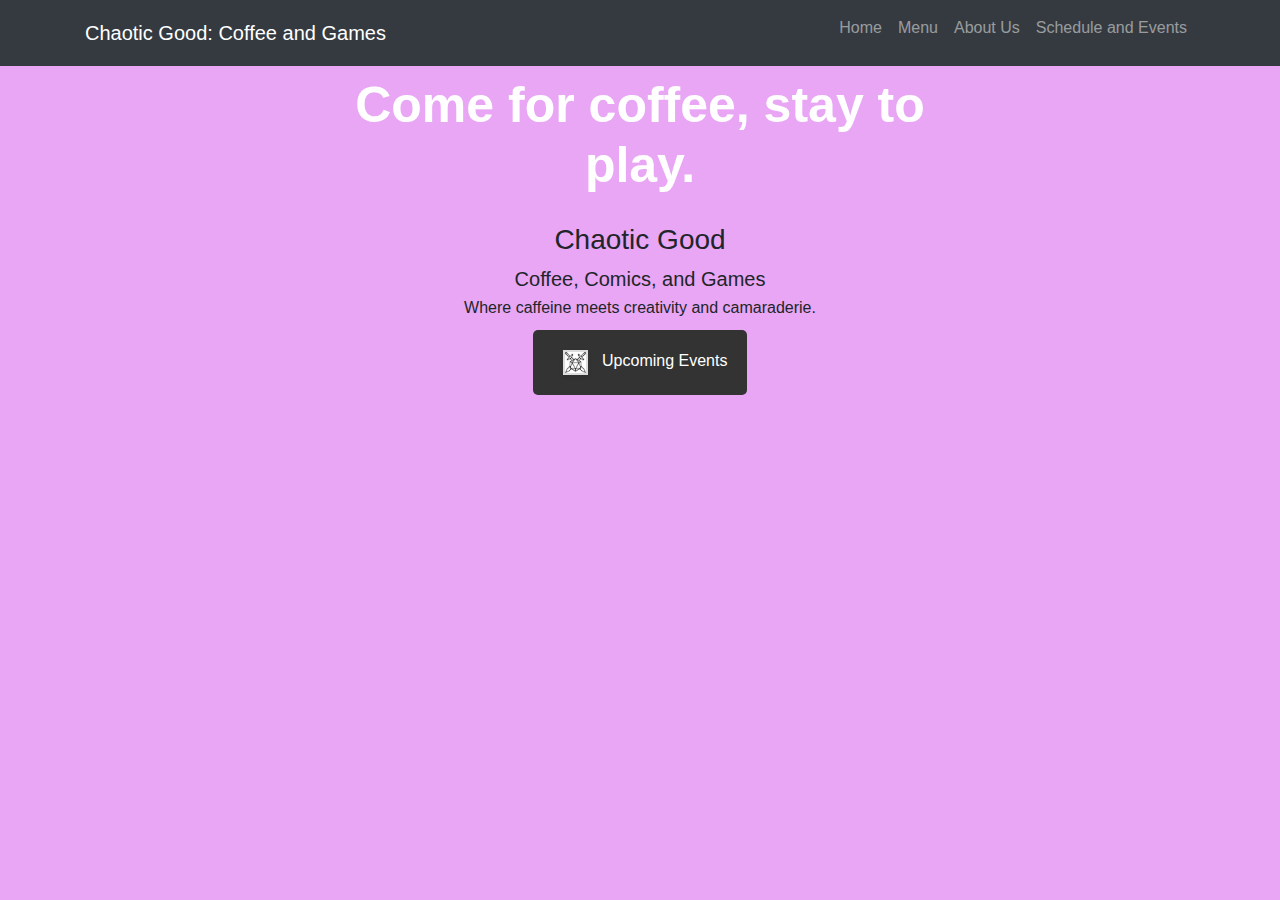
<file: index.html>
<!DOCTYPE html>
<head>
     <meta charset="UTF-8">
  <meta name="viewport" content="width=device-width, initial-scale=1.0">
  <title>Menu - Chaotic Good Coffee and Games</title>
  <!-- Bootstrap CSS -->
  <link href="https://stackpath.bootstrapcdn.com/bootstrap/4.5.2/css/bootstrap.min.css" rel="stylesheet">
  <!-- Custom CSS -->
  <link rel="stylesheet" href="index.css">
</head>
<body>
  <!-- Navbar -->
  <nav class="navbar navbar-expand-lg navbar-dark bg-dark">
    <div class="container">
      <a class="navbar-brand" href="index.html">Chaotic Good: Coffee and Games</a>
      <button class="navbar-toggler" type="button" data-toggle="collapse" data-target="#navbarNav" aria-controls="navbarNav" aria-expanded="false" aria-label="Toggle navigation">
        <span class="navbar-toggler-icon"></span>
      </button>
      <div class="collapse navbar-collapse" id="navbarNav">
        <ul class="navbar-nav ml-auto">
          <li class="nav-item">
            <a class="nav-link" href="index.html">Home</a>
          </li>
          <li class="nav-item">
            <a class="nav-link" href="menu.html">Menu</a>
          </li>
          <li class="nav-item">
            <a class="nav-link" href="AboutUs.html">About Us</a>
          </li>
          <li class="nav-item" >
            <a class="nav-link" href="schedule_and_events.html">Schedule and Events</a>
          </li>
        </ul>
      </div>
    </div>
  </nav>
  <div id="video-container">
    <video id="video" autoplay loop muted>
        <source src="Resources/video.MOV" type="video/quicktime">
        <!-- Add additional video formats (e.g., WebM, Ogg) if needed -->
    </video>
    
    <div id="text-overlay">
        <h1 class="overlay">Come for coffee, stay to play.</h1>
    </div>
  </div>
  
  <center>
    <h1 class="title_heading">Chaotic Good</h1>
    <h3 class="Title_Heading_2">Coffee, Comics, and Games</h3>
    <p>Where caffeine meets creativity and camaraderie.</p>
  </center>
  
  <a href="https://www.facebook.com/chaoticgoodcoffee/events" target="_blank" class="d20-button">
    <span><img src="Resources/d20.png" height="25" width="25"> Upcoming Events</span>
  </a>

  </br>
  </br>
   
</body>
</file>
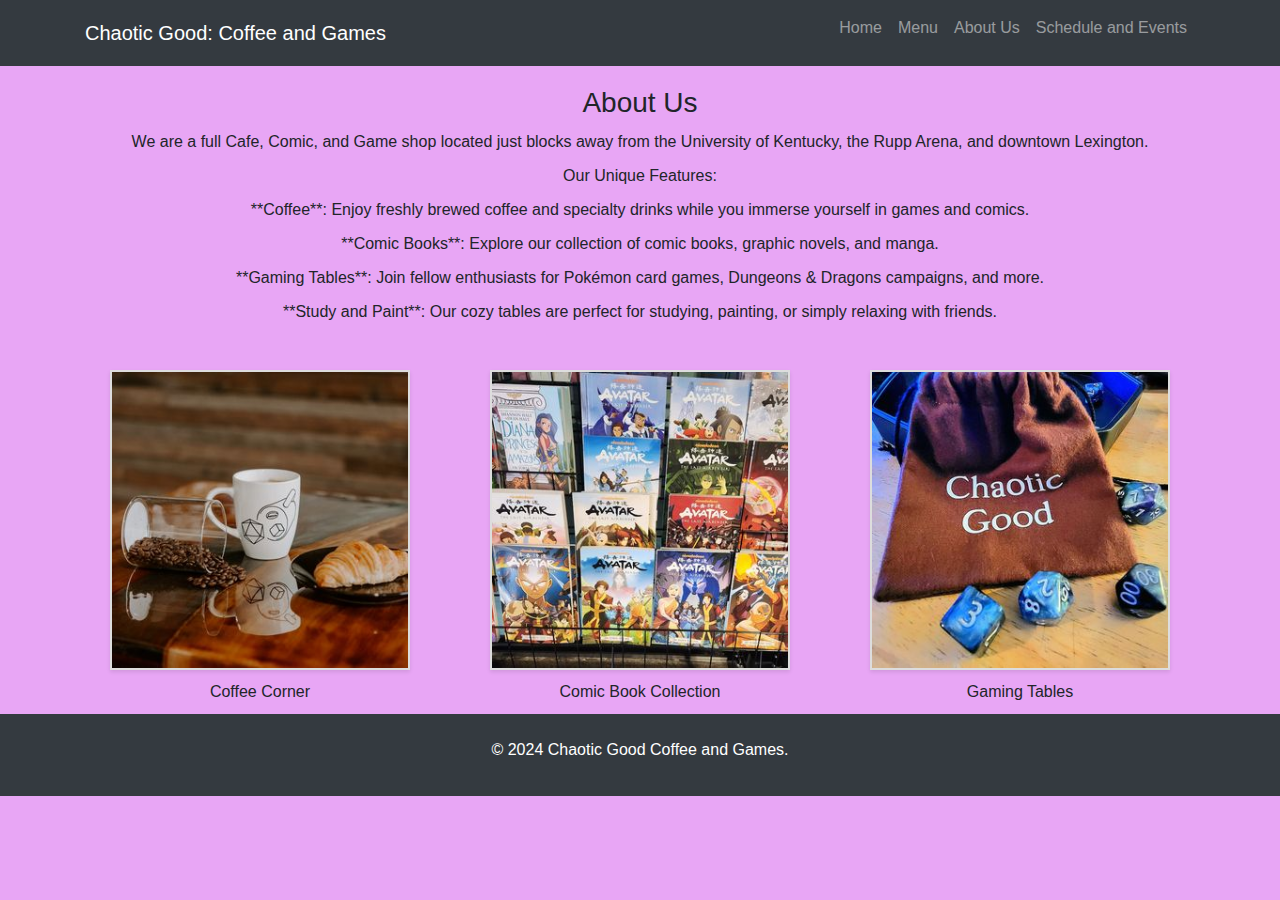
<file: AboutUs.html>
<!DOCTYPE html>
<head>
     <meta charset="UTF-8">
  <meta name="viewport" content="width=device-width, initial-scale=1.0">
  <title>Menu - Chaotic Good Coffee and Games</title>
  <!-- Bootstrap CSS -->
  <link href="https://stackpath.bootstrapcdn.com/bootstrap/4.5.2/css/bootstrap.min.css" rel="stylesheet">
  <!-- Custom CSS -->
  <link rel="stylesheet" href="index.css">
</head>
<body>
  <!-- Navbar -->
  <nav class="navbar navbar-expand-lg navbar-dark bg-dark">
    <div class="container">
      <a class="navbar-brand" href="index.html">Chaotic Good: Coffee and Games</a>
      <button class="navbar-toggler" type="button" data-toggle="collapse" data-target="#navbarNav" aria-controls="navbarNav" aria-expanded="false" aria-label="Toggle navigation">
        <span class="navbar-toggler-icon"></span>
      </button>
      <div class="collapse navbar-collapse" id="navbarNav">
        <ul class="navbar-nav ml-auto">
          <li class="nav-item">
            <a class="nav-link" href="index.html">Home</a>
          </li>
          <li class="nav-item">
            <a class="nav-link" href="menu.html">Menu</a>
          </li>
          <li class="nav-item">
            <a class="nav-link" href="AboutUs.html">About Us</a>
          </li>
          <li class="nav-item" >
            <a class="nav-link" href="schedule_and_events.html">Schedule and Events</a>
          </li>
        </ul>
      </div>
    </div>
  </nav>
  <div class="container2">
    <center>
            <h1 class="title_heading">About Us</h1>
            <p>We are a full Cafe, Comic, and Game shop located just blocks away from the University of Kentucky, the Rupp Arena, and downtown Lexington.</p>
            <p>Our Unique Features:</p>
            <ul>
                <li>**Coffee**: Enjoy freshly brewed coffee and specialty drinks while you immerse yourself in games and comics.</li>
                <li>**Comic Books**: Explore our collection of comic books, graphic novels, and manga.</li>
                <li>**Gaming Tables**: Join fellow enthusiasts for Pokémon card games, Dungeons & Dragons campaigns, and more.</li>
                <li>**Study and Paint**: Our cozy tables are perfect for studying, painting, or simply relaxing with friends.</li>
            </ul>
    </center>
  </div>

    <!-- Images Section -->
    <div class="container">
        <div class="row">
            <!-- Image 1: Coffee -->
            <div class="col-md-4">
                <img src="Resources/yum.jpg" alt="Coffee" class="img-fluid" height="250" width="300">
                <p class="centerText">Coffee Corner</p>
            </div>
            <!-- Image 2: Comic Books -->
            <div class="col-md-4">
                <img src="Resources/comics.jpg" alt="Comic Books" class="img-fluid" height="250" width="300">
                <p class="centerText">Comic Book Collection</p>
            </div>
            <!-- Image 3: Gaming Tables -->
            <div class="col-md-4">
                <img src="Resources/diceBag.jpg" alt="Gaming Tables" class="img-fluid" height="250" width="300">
                <p class="centerText">Gaming Tables</p>
            </div>
        </div>
    </div>
    <footer class="bg-dark text-white py-4">
      <div class="container text-center">
        <p>&copy; 2024 Chaotic Good Coffee and Games.</p>
      </div>
    </footer>
</body>
</file>
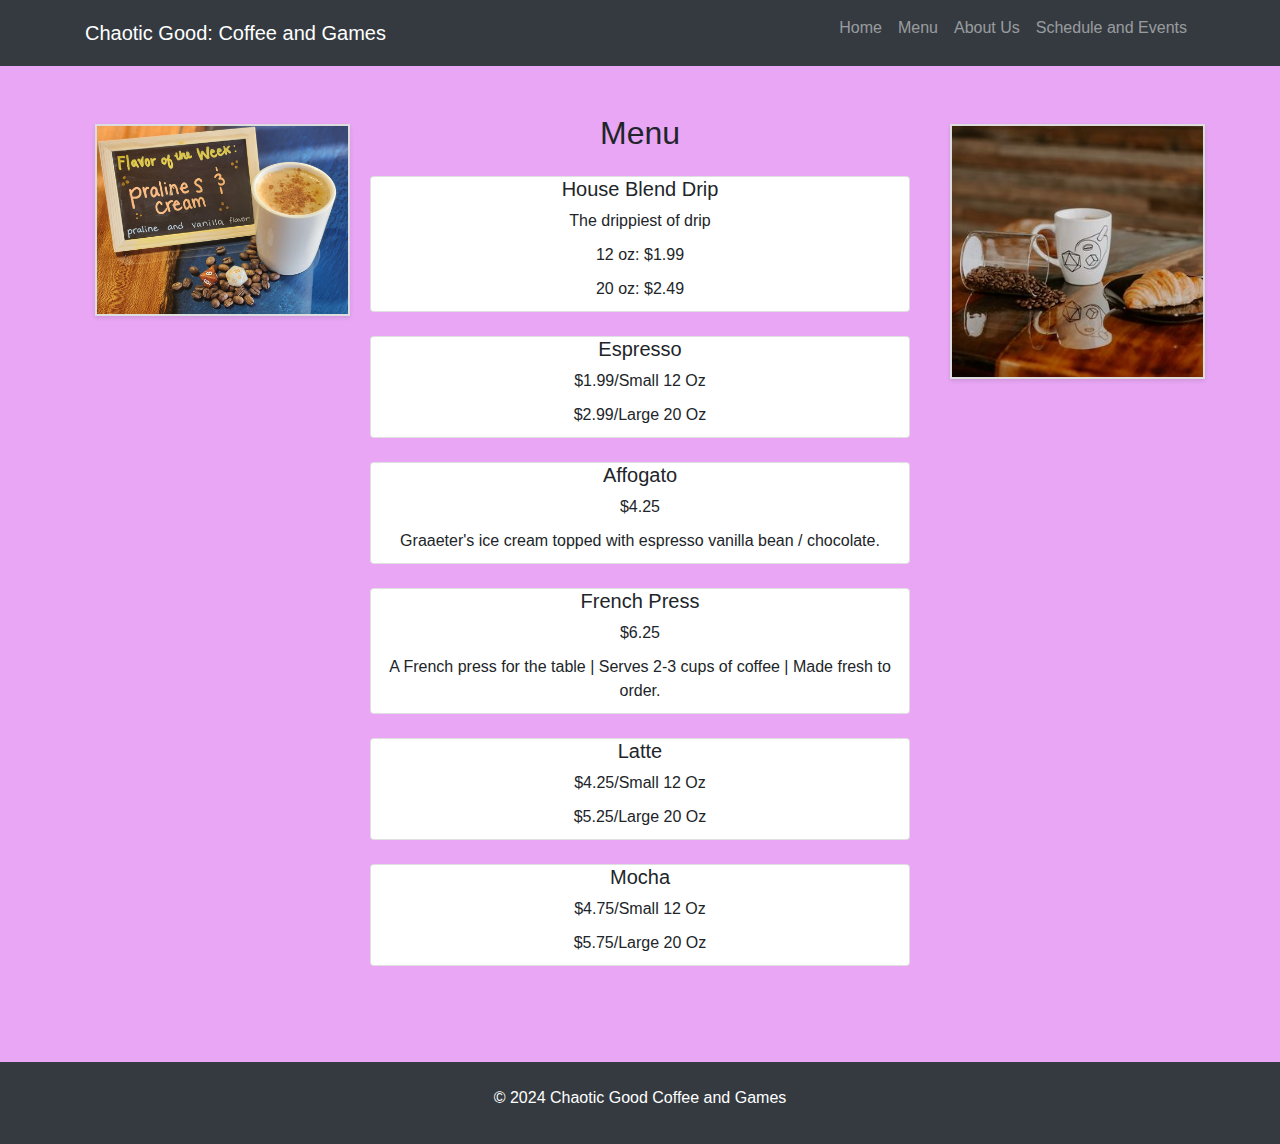
<file: menu.html>
<!DOCTYPE html>
<html lang="en">
<head>
  <meta charset="UTF-8">
  <meta name="viewport" content="width=device-width, initial-scale=1.0">
  <title>Menu - Chaotic Good Coffee and Games</title>
  <!-- Bootstrap CSS -->
  <link href="https://stackpath.bootstrapcdn.com/bootstrap/4.5.2/css/bootstrap.min.css" rel="stylesheet">
  <!-- Custom CSS -->
  <link rel="stylesheet" href="index.css">
</head>
<body>
  <!-- Navbar -->
  <nav class="navbar navbar-expand-lg navbar-dark bg-dark">
    <div class="container">
      <a class="navbar-brand" href="index.html">Chaotic Good: Coffee and Games</a>
      <button class="navbar-toggler" type="button" data-toggle="collapse" data-target="#navbarNav" aria-controls="navbarNav" aria-expanded="false" aria-label="Toggle navigation">
        <span class="navbar-toggler-icon"></span>
      </button>
      <div class="collapse navbar-collapse" id="navbarNav">
        <ul class="navbar-nav ml-auto">
          <li class="nav-item">
            <a class="nav-link" href="index.html">Home</a>
          </li>
          <li class="nav-item">
            <a class="nav-link" href="menu.html">Menu</a>
          </li>
          <li class="nav-item">
            <a class="nav-link" href="AboutUs.html">About Us</a>
          </li>
          <li class="nav-item" >
            <a class="nav-link" href="schedule_and_events.html">Schedule and Events</a>
          </li>
        </ul>
      </div>
    </div>
  </nav>

  <!-- Menu Section -->
  <section id="menu" class="py-5">
    <div class="container">
        <div class="row justify-content-center">
          <div class="col-md-3 mb-4">
            <img src="Resources/Coffee.jpg" class="img-fluid" alt="Left Image">
          </div>
          <div class="col-md-6 mb-4">
            <h2 class="text-center mb-4">Menu</h2>
            <!-- House Blend Drip -->
            <div class="card mb-4">
              <h5 class="text-center">House Blend Drip</h5>
              <p class="text-center">The drippiest of drip</p>
              <p class="text-center">12 oz: $1.99</p>
              <p class="text-center">20 oz: $2.49</p>
            </div>
            <!-- Espresso -->
            <div class="card mb-4">
              <h5 class="text-center">Espresso</h5>
              <p class="text-center">$1.99/Small 12 Oz</p>
              <p class="text-center">$2.99/Large 20 Oz</p>
            </div>
            <!-- Affogato -->
            <div class="card mb-4">
              <h5 class="text-center">Affogato</h5>
              <p class="text-center">$4.25</p>
              <p class="text-center">Graaeter's ice cream topped with espresso vanilla bean / chocolate.</p>
            </div>
            <!-- French Press -->
            <div class="card mb-4">
              <h5 class="text-center">French Press</h5>
              <p class="text-center">$6.25</p>
              <p class="text-center">A French press for the table | Serves 2-3 cups of coffee | Made fresh to order.</p>
            </div>
            <!-- Latte -->
            <div class="card mb-4">
              <h5 class="text-center">Latte</h5>
              <p class="text-center">$4.25/Small 12 Oz</p>
              <p class="text-center">$5.25/Large 20 Oz</p>
            </div>
            <!-- Mocha -->
            <div class="card mb-4">
              <h5 class="text-center">Mocha</h5>
              <p class="text-center">$4.75/Small 12 Oz</p>
              <p class="text-center">$5.75/Large 20 Oz</p>
            </div>
          </div>
          <div class="col-md-3 mb-4">
            <img src="Resources/yum.jpg" class="img-fluid" alt="Right Image">
          </div>
        </div>
    </div>
  </section>




  <!-- Footer -->
  <footer class="bg-dark text-white py-4">
    <div class="container text-center">
      <p>&copy; 2024 Chaotic Good Coffee and Games</p>
    </div>
  </footer>

  <!-- Bootstrap JS and jQuery -->
  <script src="https://code.jquery.com/jquery-3.5.1.slim.min.js"></script>
  <script src="https://cdn.jsdelivr.net/npm/@popperjs/core@2.5.4/dist/umd/popper.min.js"></script>
  <script src="https://stackpath.bootstrapcdn.com/bootstrap/4.5.2/js/bootstrap.min.js"></script>
</body>
</html>
</file>
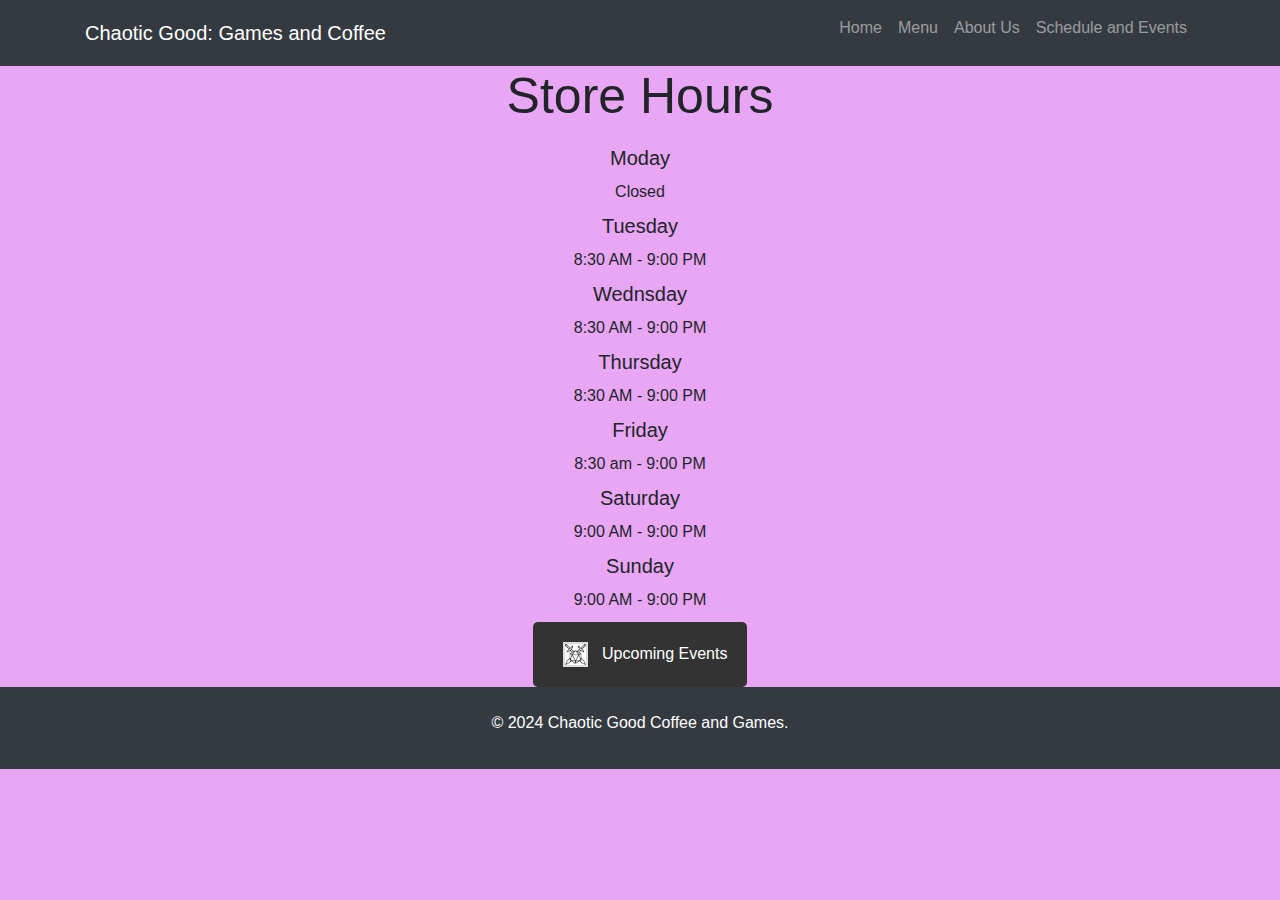
<file: schedule_and_events.html>
<!DOCTYPE html>
<head>
     <meta charset="UTF-8">
  <meta name="viewport" content="width=device-width, initial-scale=1.0">
  <title>Menu - Chaotic Good Coffee and Games</title>
  <!-- Bootstrap CSS -->
  <link href="https://stackpath.bootstrapcdn.com/bootstrap/4.5.2/css/bootstrap.min.css" rel="stylesheet">
  <!-- Custom CSS -->
  <link rel="stylesheet" href="index.css">
  
</head>
<body>
  

  <!-- Navbar -->
  <nav class="navbar navbar-expand-lg navbar-dark bg-dark">
    <div class="container">
      <a class="navbar-brand" href="index.html">Chaotic Good: Games and Coffee</a>
      <button class="navbar-toggler" type="button" data-toggle="collapse" data-target="#navbarNav" aria-controls="navbarNav" aria-expanded="false" aria-label="Toggle navigation">
        <span class="navbar-toggler-icon"></span>
      </button>
      <div class="collapse navbar-collapse" id="navbarNav">
        <ul class="navbar-nav ml-auto">
          <li class="nav-item">
            <a class="nav-link" href="index.html">Home</a>
          </li>
          <li class="nav-item">
            <a class="nav-link" href="menu.html">Menu</a>
          </li>
          <li class="nav-item">
            <a class="nav-link" href="AboutUs.html">About Us</a>
          </li>
          <li class="nav-link" href="schedule_and_events.html">Schedule and Events</li>
        </ul>
      </div>
    </div>
  </nav> 
  <center>
    <h1>Store Hours</h1>
    <h3>Moday</h3>
    <p>Closed</p>
    <h3>Tuesday</h3>
    <p>8:30 AM - 9:00 PM</p>
    <h3>Wednsday</h3>
    <p>8:30 AM - 9:00 PM</p>
    <h3>Thursday</h3>
    <p>8:30 AM - 9:00 PM</p>
    <h3>Friday</h3>
    <p>8:30 am - 9:00 PM</p>
    <h3>Saturday</h3>
    <p>9:00 AM - 9:00 PM</p>
    <h3>Sunday</h3>
    <p>9:00 AM - 9:00 PM</p>
    <a href="https://www.facebook.com/chaoticgoodcoffee/events" target="_blank" class="d20-button">
      <span><img src="Resources/d20.png" height="25" width="25"> Upcoming Events</span>
    </a>
  </center>
  <div id="events-list"></div>
   <script src="index.js"></script>
   <footer class="bg-dark text-white py-4">
      <div class="container text-center">
        <p>&copy; 2024 Chaotic Good Coffee and Games.</p>
      </div>
    </footer>
</body>
</html>
</file>
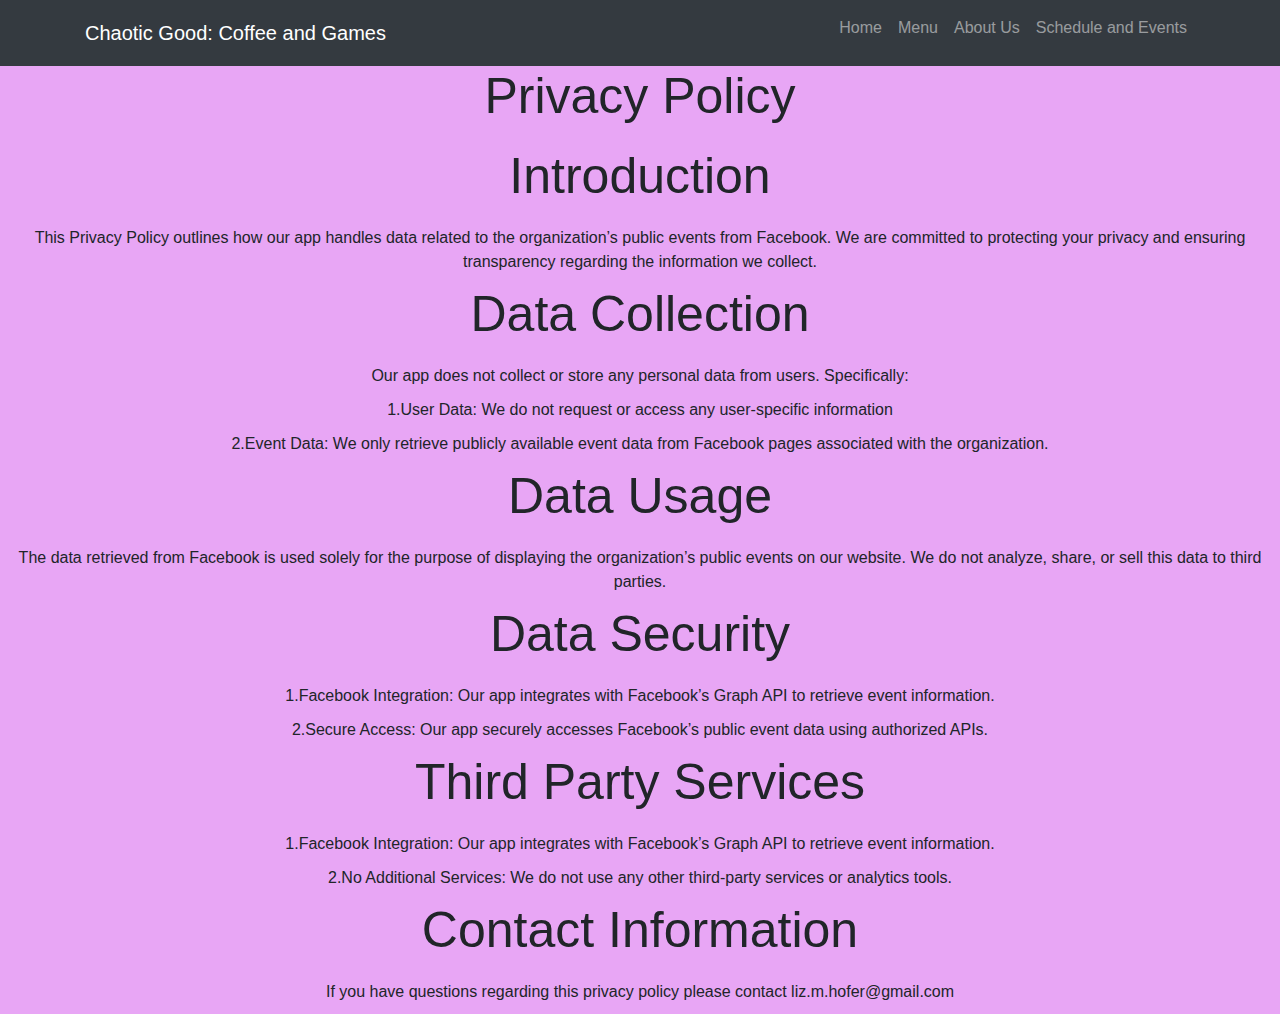
<file: termsOfService.html>
<!DOCTYPE html>
<head>
     <meta charset="UTF-8">
  <meta name="viewport" content="width=device-width, initial-scale=1.0">
  <title>Menu - Chaotic Good Coffee and Games</title>
  <!-- Bootstrap CSS -->
  <link href="https://stackpath.bootstrapcdn.com/bootstrap/4.5.2/css/bootstrap.min.css" rel="stylesheet">
  <!-- Custom CSS -->
  <link rel="stylesheet" href="index.css">
</head>
<body>
  <!-- Navbar -->
  <nav class="navbar navbar-expand-lg navbar-dark bg-dark">
    <div class="container">
      <a class="navbar-brand" href="index.html">Chaotic Good: Coffee and Games</a>
      <button class="navbar-toggler" type="button" data-toggle="collapse" data-target="#navbarNav" aria-controls="navbarNav" aria-expanded="false" aria-label="Toggle navigation">
        <span class="navbar-toggler-icon"></span>
      </button>
      <div class="collapse navbar-collapse" id="navbarNav">
        <ul class="navbar-nav ml-auto">
          <li class="nav-item">
            <a class="nav-link" href="index.html">Home</a>
          </li>
          <li class="nav-item">
            <a class="nav-link" href="menu.html">Menu</a>
          </li>
          <li class="nav-item">
            <a class="nav-link" href="AboutUs.html">About Us</a>
          </li>
          <li class="nav-item" >
            <a class="nav-link" href="schedule_and_events.html">Schedule and Events</a>
          </li>
        </ul>
      </div>
    </div>
  </nav>
  <h1>Privacy Policy</h1>
  <h1>Introduction</h1>
  <p>This Privacy Policy outlines how our app handles data related to the organization’s public events from Facebook. We are committed to protecting your privacy and ensuring transparency regarding the information we collect.</p>
  <h1>Data Collection</h1>
  <p>Our app does not collect or store any personal data from users. Specifically:</p>
  <p>1.User Data: We do not request or access any user-specific information</p>
  <p>2.Event Data: We only retrieve publicly available event data from Facebook pages associated with the organization.</p>
  <h1>Data Usage</h1>
  <p>The data retrieved from Facebook is used solely for the purpose of displaying the organization’s public events on our website. We do not analyze, share, or sell this data to third parties.</p>
  <h1>Data Security</h1>
  <p>1.Facebook Integration: Our app integrates with Facebook’s Graph API to retrieve event information.</p>
  <p>2.Secure Access: Our app securely accesses Facebook’s public event data using authorized APIs.</p>
  <h1>Third Party Services</h1>
  <p>1.Facebook Integration: Our app integrates with Facebook’s Graph API to retrieve event information.</p>
  <p>2.No Additional Services: We do not use any other third-party services or analytics tools.</p>
  <h1>Contact Information</h1>
  <p>If you have questions regarding this privacy policy please contact liz.m.hofer@gmail.com</p>
  
</body>
</file>
<file: index.css>
/* index.css */
/* index.css */

/* Center the entire page content */
body {
    text-align: center;
    font-family: Arial, sans-serif;
    background-color: #e8a6f5; /* pastel pink background. */
}
.overlay {
 font-size: 50px;
 margin-bottom: 20px;
 color: #fffff;
 font-weight: 900;
}
/* Style the headings */
h1 {
    font-size: 50px;
    margin-bottom: 20px;
}

h3 {
    font-size: 20px;
    margin-bottom: 10px;
}

p {
    font-size: 16px;
    margin-bottom: 10px;
}
/* Container for the entire section */
.container2 {
    background-color: #e8a6f5; /* Light gray background */
    padding: 20px;
}

/* Style the images */
img {
    border: 2px solid #ddd; /* Add a border */
    box-shadow: 0 2px 4px rgba(0, 0, 0, 0.1); /* Add a subtle shadow */
    margin: 10px; /* Add some spacing around the images */
    object-fit: cover; /* Maintain aspect ratio */
}

/* Style the headings */
h1.title_heading {
    font-size: 28px;
    margin-bottom: 10px;
}

h3.Title_Heading_2 {
    font-size: 20px;
    margin-bottom: 5px;
}

/* Style the list items */
ul {
    list-style: none;
    padding-left: 0px;
}

li {
    margin-bottom: 10px;
}


.title_heading {
    text-align: center
    
}
.Title_Heading_2 {
    text-align: center
}
.centerText {
 text-align: center
}
 /* Style the tab */
.tab {
  overflow: hidden;
  border: 1px solid #ccc;
  background-color: #e8a6f5;
}
.d20-button {
        display: inline-block;
        background-color: #333;
        color: #fff;
        padding: 10px 20px;
        border: none;
        border-radius: 5px;
        font-size: 16px;
        text-decoration: none;
        transition: background-color 0.3s ease;
    }

    .d20-button:hover {
        background-color: #555;
    }

    /* Style the d20 icon */
    .d20-icon {
        margin-right: 5px;
    }
/* Style the buttons that are used to open the tab content */
.tab button {
  background-color: inherit;
  float: left;
  border: none;
  outline: none;
  cursor: pointer;
  padding: 14px 16px;
  transition: 0.3s;
}

/* Change background color of buttons on hover */
.tab button:hover {
  background-color: #ddd;
}

/* Create an active/current tablink class */
.tab button.active {
  background-color: #ccc;
}

/* Style the tab content */
.tabcontent {
  display: none;
  padding: 6px 12px;
  border: 1px solid #ccc;
  border-top: none;
}
.img-fluid {
        max-width: 100%;
        height: auto;
    }
 #video-container {
            position: relative;
        }
        #video {
            width: 100%;
            height: auto;
        }
        #text-overlay {
            position: absolute;
            top: 50%;
            left: 50%;
            transform: translate(-50%, -50%);
            color: white;
            font-size: 24px;
            text-align: center;
        }
</file>
